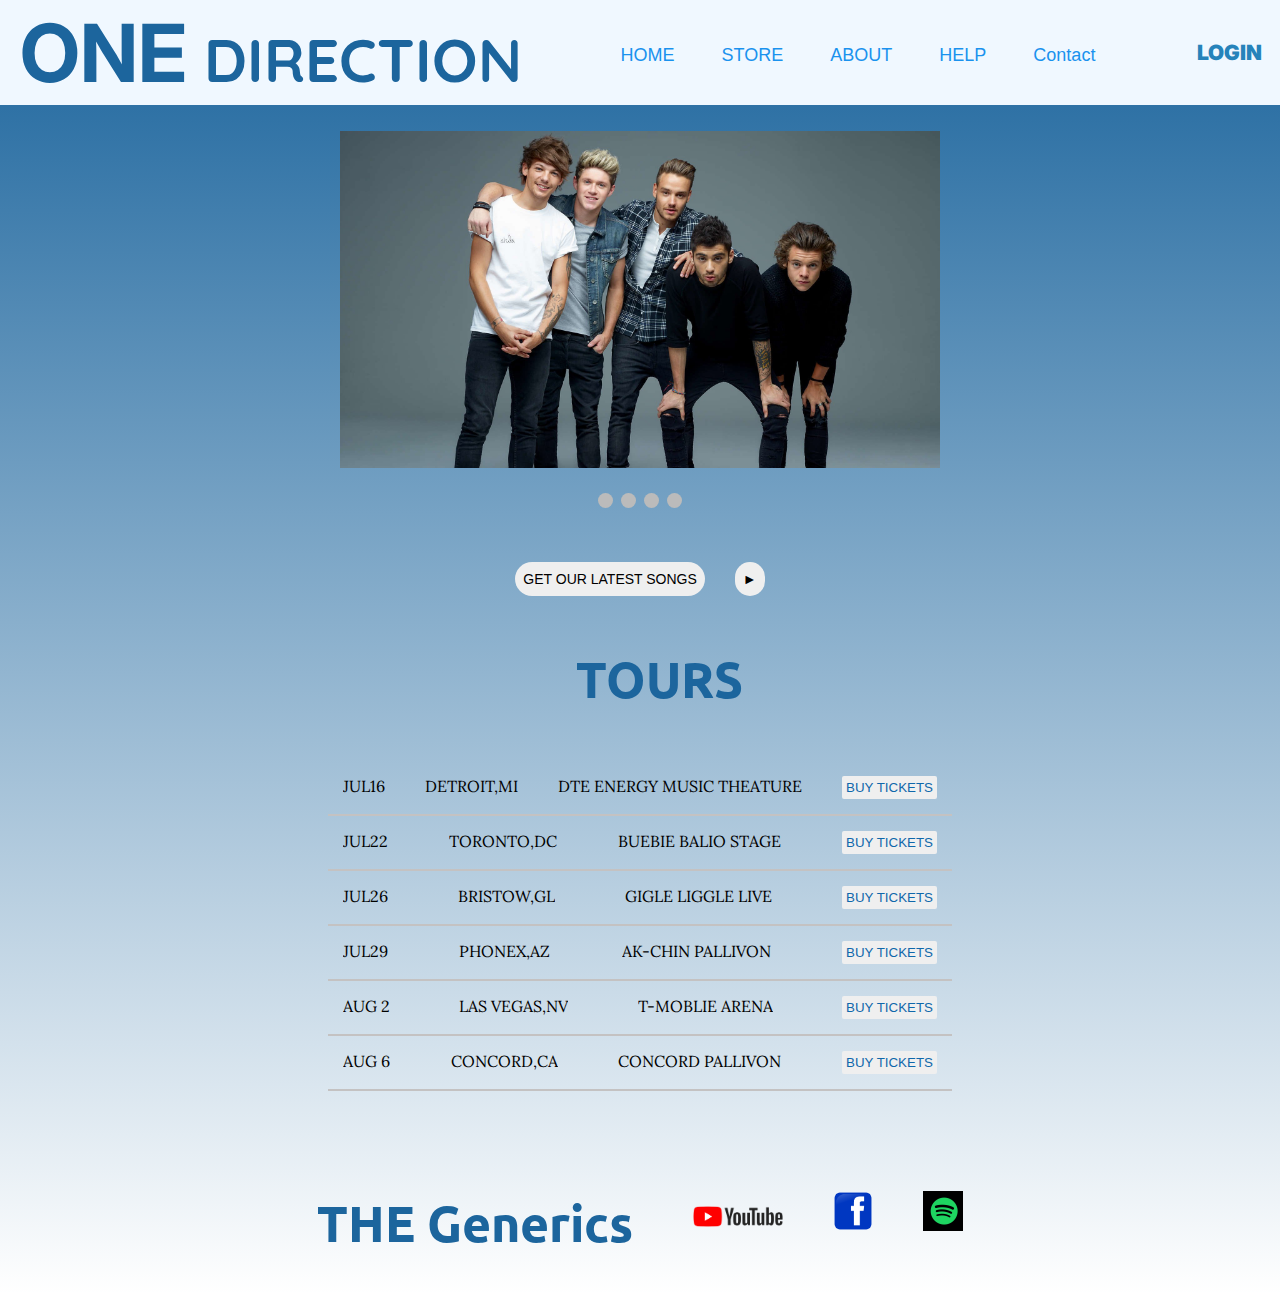
<file: files/index.html>
<!DOCTYPE html>
<html>
  <head>
    <link rel="preconnect" href="https://fonts.googleapis.com" />
    <link rel="preconnect" href="https://fonts.gstatic.com" crossorigin />
    <link
      href="https://fonts.googleapis.com/css2?family=Lora:wght@700&family=Ubuntu:wght@500&display=swap"
      rel="stylesheet"
    />
    <link
      href="https://fonts.googleapis.com/css2?family=Quicksand:wght@300&display=swap"
      rel="stylesheet"
    />
    <link rel="stylesheet" type="text/css" href="css/style.css" />
    <link
      href="https://fonts.googleapis.com/css2?family=Inter:wght@600&display=swap"
      rel="stylesheet"
    />
    <title>THE GENERICS</title>
    <meta name="description" content="this is the description" />
  </head>

  <body>
    <header>
      <div id="head-bar">
        <div id="head">
          <div class="web-design">
            <h1 style="display: inline; font-family: 'Inter', sans-serif">
              ONE
            </h1>
            <h2 style="display: inline; font-family: 'Quicksand', sans-serif">
              DIRECTION
            </h2>
          </div>
        </div>

        <div>
          <nav class="nav-bar">
            <ul class="nav">
              <li class="li">
                <a href="index.html"> <button class="list">HOME</button> </a>
              </li>
              <li class="li">
                <a href="store.html"><button class="list">STORE</button></a>
              </li>
              <li class="li">
                <a href="about.html"> <button class="list">ABOUT</button></a>
              </li>
              <li class="li">
                <a href="about.html"> <button class="list">HELP</button></a>
              </li>
              <li class="li">
                <a href="about.html"> <button class="list">Contact</button></a>
              </li>
            </ul>
          </nav>
        </div>

        <div id="login">
          <li class="login-list">
            <a style="text-decoration: none" href="form.html"
              ><buton class="login-link">LOGIN</buton></a
            >
          </li>
        </div>
      </div>
    </header>

    <section>
      <div class="slideshow-container">
        <div class="mySlides fade">
          <img src="images/headimage1.jpg" style="width: 600px" />
        </div>

        <div class="mySlides fade">
          <img
            src="images/headimage6.jpg"
            style="width: 600px; max-height: 337.5px"
          />
        </div>

        <div class="mySlides fade">
          <img src="images/headimage7.jpg" style="width: 600px" />
        </div>

        <div class="mySlides fade">
          <img src="images/headimage5.jpg" style="width: 600px" />
        </div>

        <!-- Next and previous buttons -->
        <!-- <a class="prev" onclick="plusSlides(-1)">&#10094;</a>
        <a class="next" onclick="plusSlides(1)">&#10095;</a> -->
      </div>

      <br />

      <!-- The dots/circles -->
      <div style="text-align: center">
        <span class="dot" onclick="currentSlide(1)"></span>
        <span class="dot" onclick="currentSlide(2)"></span>
        <span class="dot" onclick="currentSlide(3)"></span>
        <span class="dot" onclick="currentSlide(4)"></span>
      </div>

      <div id="getourlatestsongs">
        <div>
          <button class="sec1button1" type="button">
            GET OUR LATEST SONGS
          </button>
        </div>

        <div class="">
          <button class="sec1button1" type="button">&#9658;</button>
        </div>
      </div>
    </section>

    <section>
      <div class="subhead">
        <h2 class="subheadtext1">TOURS</h2>
      </div>

      <table class="perfomance-list">
        <tr class="perfomance-list-item">
          <td>JUL16</td>
          <td>DETROIT,MI</td>
          <td>DTE ENERGY MUSIC THEATURE</td>
          <td><button class="buy-button" type="button">BUY TICKETS</button></td>
        </tr>

        <tr class="perfomance-list-item">
          <td>JUL22</td>
          <td>TORONTO,DC</td>
          <td>BUEBIE BALIO STAGE</td>
          <td>
            <button class="buy-button" type="button">BUY TICKETS</button>
          </td>
        </tr>

        <tr class="perfomance-list-item">
          <td>JUL26</td>
          <td>BRISTOW,GL</td>
          <td>GIGLE LIGGLE LIVE</td>
          <td>
            <button class="buy-button" type="button">BUY TICKETS</button>
          </td>
        </tr>

        <tr class="perfomance-list-item">
          <td>JUL29</td>
          <td>PHONEX,AZ</td>
          <td>AK-CHIN PALLIVON</td>
          <td>
            <button class="buy-button" type="button">BUY TICKETS</button>
          </td>
        </tr>

        <tr class="perfomance-list-item">
          <td>AUG 2</td>
          <td>LAS VEGAS,NV</td>
          <td>T-MOBLIE ARENA</td>
          <td>
            <button class="buy-button" type="button">BUY TICKETS</button>
          </td>
        </tr>

        <tr class="perfomance-list-item">
          <td>AUG 6</td>
          <td>CONCORD,CA</td>
          <td>CONCORD PALLIVON</td>
          <td>
            <button class="buy-button" type="button">BUY TICKETS</button>
          </td>
        </tr>
      </table>
    </section>

    <footer>
      <div class="footer">
        <div class="subhead">
          <h2 class="subheadtext2">THE Generics</h2>
        </div>

        <div>
          <ul class="footer-link">
            <div>
              <li>
                <a href="https://youtube.com" target="_blank">
                  <img
                    class="image-style"
                    width="90"
                    src="images/Youtube-Logo.png"
                    alt="youtube"
                  />
                </a>
              </li>
            </div>

            <div>
              <li>
                <a href="https://facebook.com" target="_blank">
                  <img
                    class="image-style"
                    width="40"
                    src="images/facebook.png"
                    alt="facebook"
                  />
                </a>
              </li>
            </div>

            <div>
              <li>
                <a href="https://spotify.com" target="_blank">
                  <img
                    class="image-style"
                    width="40"
                    src="images/spotify.jpg"
                    alt="spotify"
                  />
                </a>
              </li>
            </div>
          </ul>
        </div>
      </div>
    </footer>
    <script src="./script2.js"></script>
  </body>
</html>
</file>
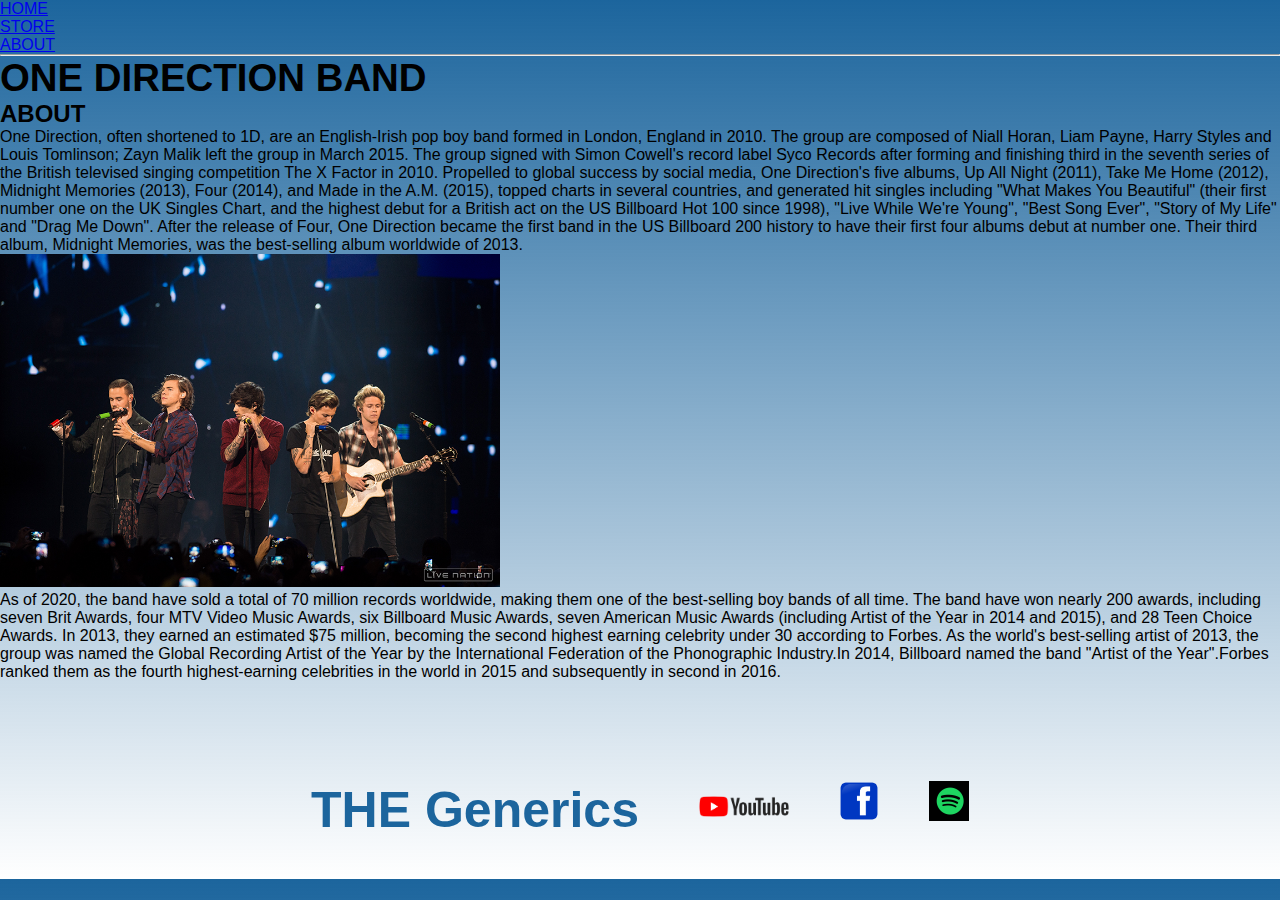
<file: files/about.html>
<!DOCTYPE html>
<html>
  <head>
    <title>THE GENERICS | ABOUT</title>
    <link rel="stylesheet" type="text/css" href="css/style.css" />
    <meta name="description" content="this is the description" />
  </head>

  <body>
    <header>
      <nav>
        <ul>
          <li><a href="index.html"> HOME</a></li>
          <li><a href="store.html">STORE</a></li>
          <li><a href="about.html">ABOUT</a></li>
        </ul>
      </nav>
      <hr />
      <h1><big>ONE DIRECTION BAND</big></h1>
    </header>
    <section>
      <h2>ABOUT</h2>
      <p>
        One Direction, often shortened to 1D, are an English-Irish pop boy band
        formed in London, England in 2010. The group are composed of Niall
        Horan, Liam Payne, Harry Styles and Louis Tomlinson; Zayn Malik left the
        group in March 2015. The group signed with Simon Cowell's record label
        Syco Records after forming and finishing third in the seventh series of
        the British televised singing competition The X Factor in 2010.
        Propelled to global success by social media, One Direction's five
        albums, Up All Night (2011), Take Me Home (2012), Midnight Memories
        (2013), Four (2014), and Made in the A.M. (2015), topped charts in
        several countries, and generated hit singles including "What Makes You
        Beautiful" (their first number one on the UK Singles Chart, and the
        highest debut for a British act on the US Billboard Hot 100 since 1998),
        "Live While We're Young", "Best Song Ever", "Story of My Life" and "Drag
        Me Down". After the release of Four, One Direction became the first band
        in the US Billboard 200 history to have their first four albums debut at
        number one. Their third album, Midnight Memories, was the best-selling
        album worldwide of 2013.
      </p>
      <img width="500" src="images/band.png" alt="image" />
      <p>
        As of 2020, the band have sold a total of 70 million records worldwide,
        making them one of the best-selling boy bands of all time. The band have
        won nearly 200 awards, including seven Brit Awards, four MTV Video Music
        Awards, six Billboard Music Awards, seven American Music Awards
        (including Artist of the Year in 2014 and 2015), and 28 Teen Choice
        Awards. In 2013, they earned an estimated $75 million, becoming the
        second highest earning celebrity under 30 according to Forbes. As the
        world's best-selling artist of 2013, the group was named the Global
        Recording Artist of the Year by the International Federation of the
        Phonographic Industry.In 2014, Billboard named the band "Artist of the
        Year".Forbes ranked them as the fourth highest-earning celebrities in
        the world in 2015 and subsequently in second in 2016.
      </p>
    </section>
  </body>

  <footer>
    <div class="footer">
      <div class="subhead">
        <h2 class="subheadtext2">THE Generics</h2>
      </div>

      <div>
        <ul class="footer-link">
          <div>
            <li>
              <a href="https://youtube.com" target="_blank">
                <img
                  class="image-style"
                  width="90"
                  src="images/Youtube-Logo.png"
                  alt="youtube"
                />
              </a>
            </li>
          </div>

          <div>
            <li>
              <a href="https://facebook.com" target="_blank">
                <img
                  class="image-style"
                  width="40"
                  src="images/facebook.png"
                  alt="facebook"
                />
              </a>
            </li>
          </div>

          <div>
            <li>
              <a href="https://spotify.com" target="_blank">
                <img
                  class="image-style"
                  width="40"
                  src="images/spotify.jpg"
                  alt="spotify"
                />
              </a>
            </li>
          </div>
        </ul>
      </div>
    </div>
  </footer>
</html>
</file>
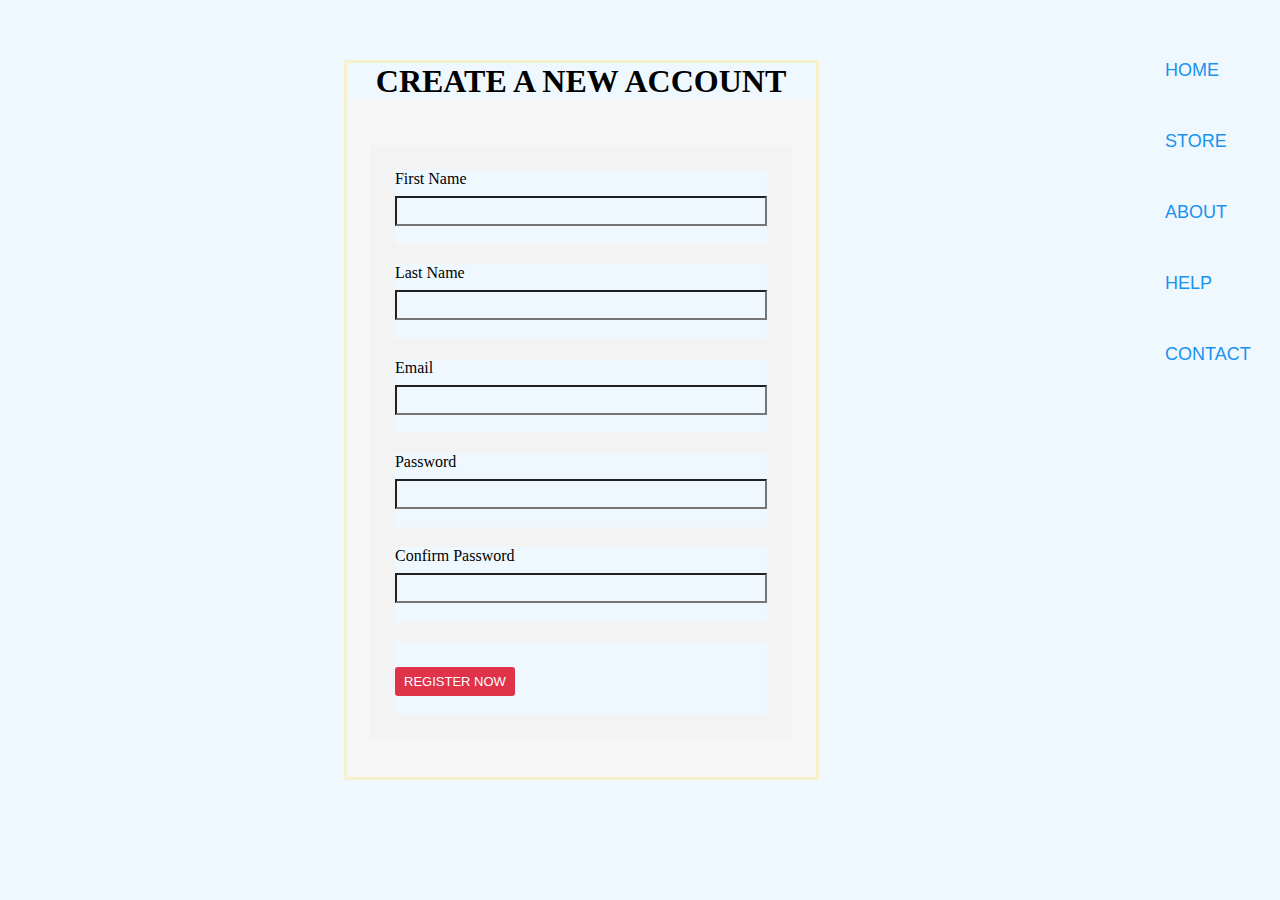
<file: files/form.html>
<!DOCTYPE html>
<html>
  <head>
    <title>LOGIN</title>
    <link rel="stylesheet" type="text/css" href="css/styleform.css" />
  </head>

  <body>
    <div id="formhead">
      <div id="formpage">
        <form
          id="myForm"
          class="container"
          name="myForm"
          onsubmit="validateform()"
        >
          <h1 class="text-center">CREATE A NEW ACCOUNT</h1>

          <div class="form">
            <div class="flex">
              <label>First Name</label>
              <input type="text" name="fname" />
            </div>

            <div class="flex">
              <label>Last Name</label>
              <input type="text" />
            </div>

            <div class="flex">
              <label>Email</label>
              <input type="text" />
            </div>

            <div class="flex">
              <label>Password</label>
              <input type="password" />
            </div>

            <div class="flex">
              <label>Confirm Password</label>
              <input type="password" />
            </div>

            <div class="flex">
              <button type="submit" class="submit">REGISTER NOW</button>
            </div>
          </div>
        </form>
      </div>

      <div id="formbuttons">
        <div class="homebutton">
          <a href="index.html">
            <button class="homelink">HOME</button>
          </a>
        </div>

        <div class="homebutton">
          <a href="store.html">
            <button class="homelink">STORE</button>
          </a>
        </div>

        <div class="homebutton">
          <a href="about.html">
            <button class="homelink">ABOUT</button>
          </a>
        </div>

        <div class="homebutton">
          <a href="store.html">
            <button class="homelink">HELP</button>
          </a>
        </div>

        <div class="homebutton">
          <a href="store.html">
            <button class="homelink">CONTACT</button>
          </a>
        </div>
      </div>
    </div>

    <script src="./script.js"></script>
  </body>
</html>
</file>
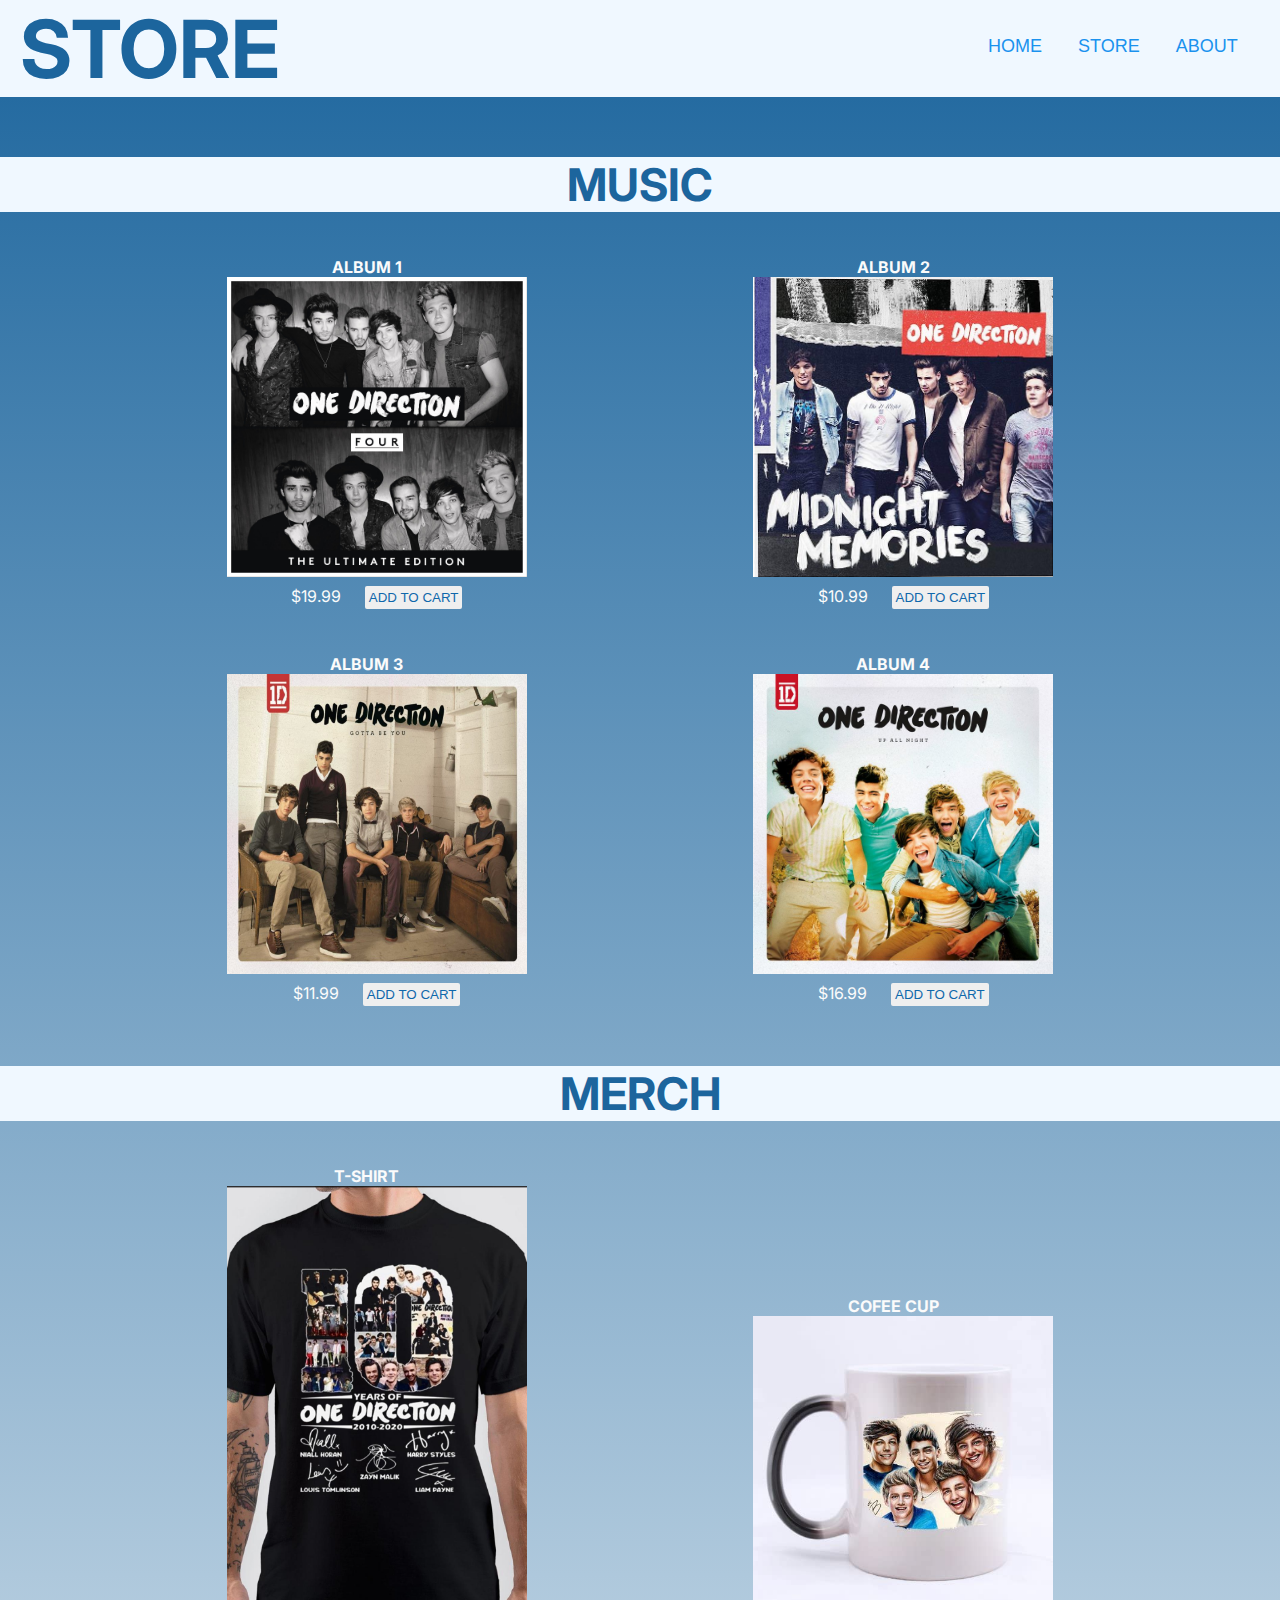
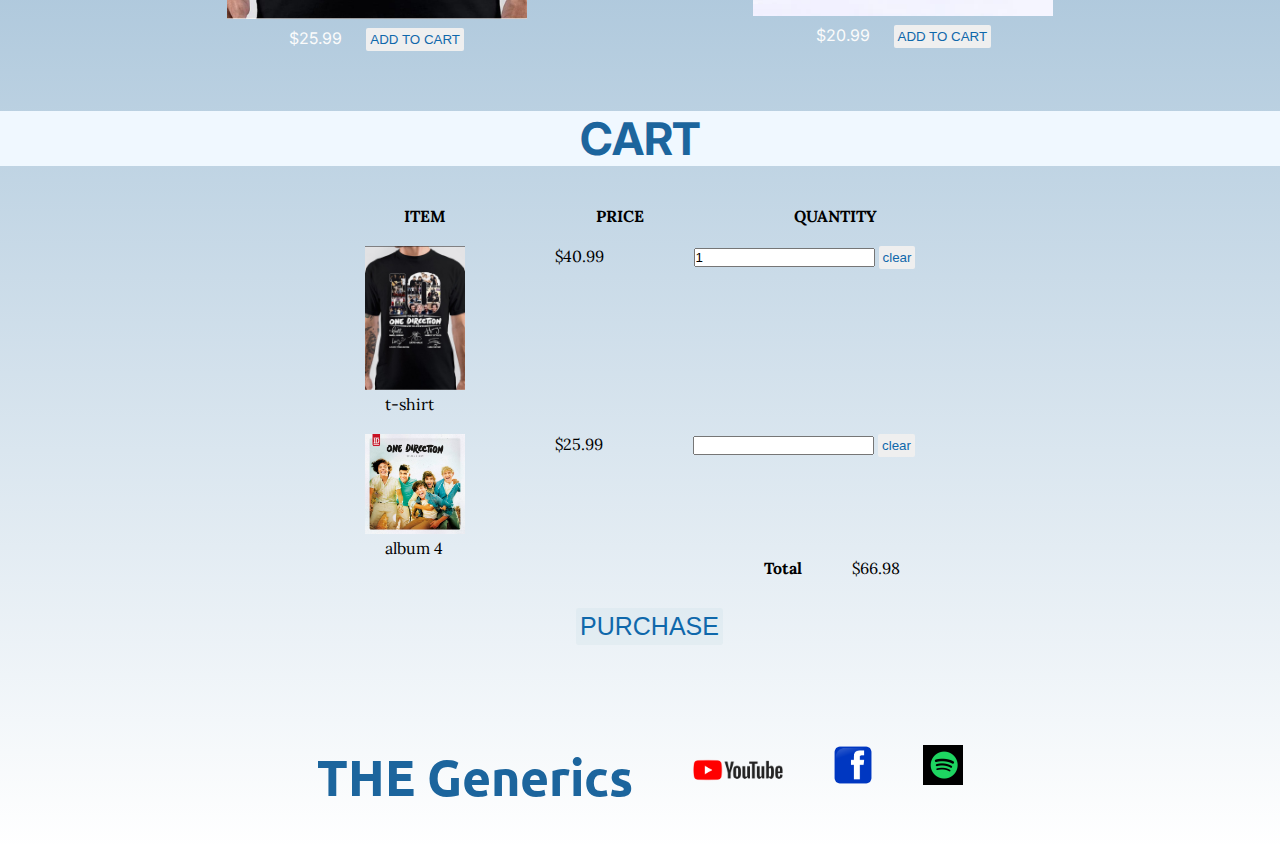
<file: files/store.html>
<!DOCTYPE html>
<html>
    <head>
            <link
      href="https://fonts.googleapis.com/css2?family=Lora:wght@700&family=Ubuntu:wght@500&display=swap"
      rel="stylesheet"
    />
    <link
      href="https://fonts.googleapis.com/css2?family=Quicksand:wght@300&display=swap"
      rel="stylesheet"
    />
        <link
      href="https://fonts.googleapis.com/css2?family=Inter:wght@600&display=swap"
      rel="stylesheet"
    />
        <title>THE GENERICS | STORE</title>
        <meta name="description" content="this is the description">
        <link rel="stylesheet" type="text/css" href="css/stylestore.css" >
         <link rel="stylesheet" type="text/css" href="css/style.css" />
        
    </head>

    <body>
        <header>

            <div class="store-head">

                

                <div >
                     <h1 class="nameis-store">STORE</h1>
                </div>   


                <div >

                     <nav>
                             <ul  class="store-nav" >
                                <li><a  href="index.html"> <button class="store-link">HOME</button> </a></li>
                                <li><a  href="store.html"> <button class="store-link">STORE</button></a></li>
                                <li><a  href="about.html"><button class="store-link">ABOUT</button></a></li>
                            </ul>
                     </nav> 
                     

                </div>



            </div>

                
                
        </header>
        <section>

            <div class ="div-store-music">
                <h2 class ="store-music">MUSIC</h2>
            </div>
            

            <div id="store" class=" store-albums">

            <div >
                <div class = "cart-items-design">
                    <strong class="cart-item-price" >ALBUM 1</strong>
                </div>


                <img width="300" height="300"  src="images/one_direction___four__the_ultimate_edition__by_lucastomlinson-d9gh96g.jpg"/>


                <div class = "cart-items-design">
                    <span class="cart-item-price">$19.99</span>
                <span><button class="buy-button" role="button">ADD TO CART</button>
                </div>

            </div>
            <div>
                <div class = "cart-items-design">
                    <strong class="cart-item-price" >ALBUM 2</strong>
                </div>
                <img width="300" height="300"  src="images/one.jpg"/>
                <div class = "cart-items-design"><span class="cart-item-price">$10.99</span>
                <button class="buy-button" role="button">ADD TO CART</button>
                </div>
            </div>
            <div style="margin-top: 40px;">
                <div class = "cart-items-design">
                    <strong class="cart-item-price" >ALBUM 3</strong>
                </div>
                <img  width="300" height="300"  src="images/R (2).jpg"/>
                <div class = "cart-items-design"><span class="cart-item-price">$11.99</span>
                <button class="buy-button" role="button">ADD TO CART</button>
                </div>
            </div>
            <div style="margin-top: 40px;">
                <div class = "cart-items-design">
                    <strong class="cart-item-price" >ALBUM 4</strong>
                </div>
                <img width="300" height="300"  src="images/directio.jpeg"/>
                <div class = "cart-items-design"><span class="cart-item-price">$16.99</span>
                <button class="buy-button" role="button">ADD TO CART</button>
                </div>
            </div>

            </div>

        </section>

        <section>
            <div class ="div-store-music">
                <h2>MERCH</h2>
            </div>
           

            <div class="store-merch">

                <div style="margin-top: 40px;">
                <div class = "cart-items-design">
                    <strong class="cart-item-price" >T-SHIRT</strong>
                </div>
                <img width="300" src="images/8B59923C-4AA3-4C29-AB9B-769C83377E2B.jpeg"/>
                <div class = "cart-items-design"><span class="cart-item-price">$25.99</span>
                <button class="buy-button" role="button">ADD TO CART</button>
                </div>
            </div>
            <div style="margin-top: 45% ; ">
                <div class = "cart-items-design" style="margin-top: 40px;">
                    <strong class="cart-item-price" >COFEE CUP</strong>
                </div>
                <img width="300" src="images/41ZA4rS2oGL._AC_.jpg"/>
                <div class = "cart-items-design"><span class="cart-item-price">$20.99</span>
                <button class="buy-button" role="button">ADD TO CART</button>
                </div>
            </div>

            </div>

        </section>

        <section>

            <div class ="div-store-music">

                 <h2>CART</h2>

            </div>
           
            <div class="cart">

                <div>
                    <strong>ITEM</strong>
                </div>

                <div>
                    <strong>PRICE</strong>
                </div>

                <div>
                    <strong>QUANTITY</strong>
                </div>
                 
            </div>


            <div class="cart-item">

                <div>
                <img width="100" src="images/8B59923C-4AA3-4C29-AB9B-769C83377E2B.jpeg" />
                <div style="margin-left: 20px;">t-shirt</div>
                </div>

                
                <div>
                <span>$40.99</span>
                </div>
               
                
                <div>
                <input type="number" value="1"/>
                <button class="buy-button" role="button">clear</button>
                </div>
             
            </div>

            
            <div  class="cart-item">

                <div>
                <img width="100" src="images/directio.jpeg" />
                <div style="margin-left: 20px;">album 4</div>
                </div>


                <div>
                <span>$25.99</span>
                </div>
               
               
                <div>
                <input type="number" min="1"/>
                <button class="buy-button" role="button">clear</button>
                </div>
               
               
            </div>


            
            <div class="cart-total">
                <div>
                    <strong>Total</strong>
                </div>
                
                <div>
                     <span>$66.98</span>
                </div>
               
            </div>

            <div class="cart-purchase">
                
                 <button class="cart-purchase-button" role="button">PURCHASE</button>
            
            </div>

    

        </section>

         <footer>
      <div class="footer">
        <div class="subhead">
          <h2 class="subheadtext2">THE Generics</h2>
        </div>

        <div>
          <ul class="footer-link">
            <div>
              <li>
                <a href="https://youtube.com" target="_blank">
                  <img
                    class="image-style"
                    width="90"
                    src="images/Youtube-Logo.png"
                    alt="youtube"
                  />
                </a>
              </li>
            </div>

            <div>
              <li>
                <a href="https://facebook.com" target="_blank">
                  <img
                    class="image-style"
                    width="40"
                    src="images/facebook.png"
                    alt="facebook"
                  />
                </a>
              </li>
            </div>

            <div>
              <li>
                <a href="https://spotify.com" target="_blank">
                  <img
                    class="image-style"
                    width="40"
                    src="images/spotify.jpg"
                    alt="spotify"
                  />
                </a>
              </li>
            </div>
          </ul>
        </div>
      </div>
    </footer>
            <script src="./script2.js"></script>


    </body>
  
       
</html>
</file>
<file: files/css/style.css>
*{
    padding: 0;
    margin: 0;
    box-sizing: border-box;
}

body {
    background: linear-gradient(to bottom,rgb(28, 101, 157),rgba(204, 226, 232, 0));
    font-family:"Lora",sans-serif;
 
}



#head-bar{


    display: grid;
    grid-template-columns:auto auto auto;
    /* height: 80px; */
    justify-content: space-between;
    align-content:space-between;
    align-items:center;
    background-color: aliceblue;




}


#head {
  
  
    background-color: aliceblue;
    color: rgb(28, 101, 157) ;
    text-align:center;
    font-family:'Ubuntu', sans-serif;
    margin-left: 20px;
   
    
    
    
    /*  animation-name: blue-t0-pink;
    animation-duration: 4s;
    animation-timing-function:ease-in-out;
    animation-delay: 2s;
    animation-iteration-count: 4; 
    animation-direction: alternate-reverse;  */

    /* animation : blue-t0-pink 4s linear 0s 4 alternate-reverse; */
       
    
}

.subhead{


   

    font-family: 'Ubuntu', sans-serif;
    /* background-color :aliceblue; */
    


}

.subheadtext1{

        /* background-color: red; */
        color: rgb(28, 101, 157);
        margin-left: 45%;
        justify-content: flex-end;
        font-size: 50px;

}




#section1{

        display: grid;
        grid-template-columns:auto auto auto auto auto auto;
        justify-content: space-evenly;
        flex-wrap: wrap;
        
        
}


.sec1button1{
    

 font-size: 14px;
 margin-top: 50px;
 margin-bottom: 11px;
 transition:all 300ms;
 border:0px;
 padding: 9px 8px;
 border-radius: 25px;
 cursor: pointer;


}

.sec1button1:hover{

    /* transform: scale(1.1) ; */
    background-color: #a9d2f7;
    

}



.sec1button2 {

    margin-top: 50px;
    margin-bottom: 11px;
    


}

.sec1button3 {

    width: 200px;
   
    transition: all 300ms;
   
   
    margin-top: 15px;
    margin-bottom: 11px;

    
    
    


}


.sec1button3:hover{

    transform: scale(1.9);

}

.sec1button4 {

    width: 200px;
    height: 112.5px;
    
    margin-top: 15px;
    margin-bottom: 11px;
    transition: all 300ms;


}


.sec1button4:hover {

    transform: scale(1.9);

}

.sec1button5 {

    width: 200px;
    margin-top: 15px;
    margin-bottom: 11px;
    transition: all 300ms;


}

.sec1button5:hover {

    transform: scale(1.9);

}

.sec1button6 {

    width: 200px;
   
    margin-top: 15px;
    margin-bottom: 11px;
    transition: all 300ms;


}

.sec1button6:hover {

    transform: scale(1.9);

}

#login{                      
    
    margin-right: 10px;
   

}

.login-link{

    color: rgb(38, 131, 186);
    transition: all 300ms ;
    font-size:21px;
    font-family: 'Inter',
    sans-serif;
    font-weight: 900;
    transition: all 300ms;
    padding: 4px 8px;
    border-radius: 3px;
    

   
}


.login-link:hover{
    background-color: #3f95e0;
    color:aliceblue;
    
}

.login-list{
    display:inline;
    list-style: none;
   
}


.web-design{
    margin-top: 10px;
    display:inline;
    font-size: 40px ;
    font-family: 'Quicksand', sans-serif;

    
    
}

.nav{
    /* background-color: aqua; */
    margin-bottom: 30px;
    column-gap:10px;
    
    display: flex;
    flex-wrap: nowrap;
    /* justify-items:flex-start;
    align-content:flex-start; */
    font-family: 'Quicksand', sans-serif;
    font-weight: 900;
    
}


 ul.nav {
    padding-left: 0px;
    text-align: center;
    margin-top: 30px;
    /* margin-left: 30%; */

    

   }

 .nav-bar {

    background-color: aliceblue;

}

.list{                      /*buttons in nav bar */

    margin-left:5px;
    margin-top: 5px;
    font-size: 18px;
    padding: 4px 8px;
    border-radius: 3px;
    color: rgb(26, 146, 238);
    border: 0px;
    /* background-color: rgb(243, 246, 249); */
   
    background-color: aliceblue;

    transition: all 300ms;
    border-radius: 3px;
    padding-top: 5px;
    padding-bottom: 4px;
}

.list:hover{

    background-color: #3f95e0;
    color:aliceblue;
}

.li{

    
    display: inline-block;
    padding: 5px 8px;
    font-size: 18px;
}


.buy-button {
    color: rgb(15, 104, 171);
    padding: 4px;
    border-radius: 2px;
    transition: all 300ms  ;                    /* used for speed */

    /* transform: translate(50px, -2px); */         /*  moves element in x and y point */
    /* transform: scale(1.1); */                    /* increases size or rotates element*/
    /* transform: rotate(-60deg); */                /* rotate element by degrees */
    /* transform: skewX(45deg); */                  /* roates element by degrees on axis */
    /* transform: matrix(1,0.20,0.20,1,20,5); */    /* short hand property of all above */

    
    text-decoration: none;
    border: 0px;
   
}

.buy-button:hover {

    background-color: #3f95e0;
    color: #fbfbfb; ;
    transform: scale(1.0);
    border-color: aliceblue;
    
    

}

.image-style {
/* background-color:  whitesmoke; */
}




.perfomance-list{
    /* background-color: rgb(231, 204, 30); */
   text-align: center;
   margin-top: 50px;

   


  display: flex;
    flex-direction: column;
    flex-wrap: nowrap;
    justify-content:center;
    align-items:center;

    
    
    /* grid-gap: 150px  200px ; */
}
table.perfomance-list {
    table-layout: fixed;
}

table.perfomance-list td {
    overflow: hidden;
}

.perfomance-list-item{
    /* border: solid;
    border-color: #2f6798; */
    border-bottom: 2px solid rgb(196, 194, 194);
    padding: 15px;
    gap: 40px;
    display: flex;
    justify-content: space-between;
    

}


.footer{

    display: flex;
    gap: 60px;
    grid-template-columns:auto auto ;
    justify-content: center;
    margin-top: 100px;
    margin-bottom: 40px;
   
   
    


}

.subheadtext2 {

    /* background-color: red; */
    color: rgb(28, 101, 157);
    /* margin-left: 45%; */
    /* justify-content: flex-end; */
    font-size: 50px;

}


.footer-link{
    /* background-color: aqua; */
    /* border: solid; */
    
    display: grid;
    grid-template-columns:auto auto auto;
    /* justify-content: space-between; */
    grid-gap: 50px ;
    list-style: none;
    
}


@keyframes blue-t0-pink {
 
    0% {background: rgb(255, 0, 140);
       }


    50% {background: rgb(200, 255, 0);
        }


    100% {background: palevioletred;
         }


}




/* Slideshow container */
.slideshow-container {
    max-width: 600px;
    max-height: 400px;
    position: relative;
    margin: auto;
    margin-top:2%;
}

/* Hide the images by default */
.mySlides {
    display: none;

}

/* Next & previous buttons */
.prev,
.next {
    cursor: pointer;
    position: absolute;
    top: 50%;
    width: auto;
    margin-top: -22px;
    padding: 16px;
    color: white;
    font-weight: bold;
    font-size: 18px;
    transition: 0.6s ease;
    border-radius: 0 3px 3px 0;
    user-select: none;
}


/* Position the "next button" to the right */
.next {
    right: 0;
    border-radius: 3px 0 0 3px;
}

/* On hover, add a black background color with a little bit see-through */
.prev:hover,
.next:hover {
    background-color: rgba(0, 0, 0, 0.8);
}

/* Caption text */
/* .text {
    color: #f2f2f2;
    font-size: 15px;
    padding: 8px 12px;
    position: absolute;
    bottom: 8px;
    width: 100%;
    text-align: center;
} */

/* Number text (1/3 etc) */
/* .numbertext {
    color: #f2f2f2;
    font-size: 12px;
    padding: 8px 12px;
    position: absolute;
    top: 0;
} */

/* The dots/bullets/indicators */
.dot {
    cursor: pointer;
    height: 15px;
    width: 15px;
    margin: 0 2px;
    background-color: #bbb;
    border-radius: 50%;
    display: inline-block;
    transition: background-color 0.6s ease;
}

.active,
.dot:hover {
    background-color: #717171;
}

/* Fading animation */
.fade {
    animation-name: fade;
    animation-duration: 1.5s;
}

@keyframes fade {
    from {
        opacity: .4
    }

    to {
        opacity: 1
    }
}




#getourlatestsongs{

    display: flex;
    justify-content: center;
    gap: 30px;
    margin-bottom: 40px;
}
</file>
<file: files/css/styleform.css>
* {
  margin: 0;
  padding: 0;
  box-sizing: border-box;
  background-color: aliceblue;
}
.body {
  font-family: 'Inter', sans-serif;
 
}

.container {
  width: 100%;
  max-width: 475px;
  height: 80vh;
  margin: auto;
  background-color: #f7f7f7;
  border: 3px solid #f5f2cb;
  margin-top: 20px;
}
.text-center {
  text-align: center;
}

.submit {
  background-color: #e03249;
  color: white;
  border-radius: 3px;
  border: none;
  margin-top: 25px;
  width: 120px;
  padding: 7px 8px;
  font-size: 13px;
  cursor: pointer;
  transition: all 200ms;
}

.submit:hover {
  background-color: #860e1e;
}
.form {
  display: grid;
  gap: 20px;
  width: 90%;
  margin: auto;
  margin-top: 5vh;
  background-color: #f3f3f3;
  padding: 25px;
  height: 66vh;
  gap: 20px;
}
input {
  height: 30px;
  margin-top: 8px;
}
.flex {
  display: flex;
  flex-direction: column;
  width: 100%;
}


.homebutton{

 
  height: 7%;
  width: 56%;
  font-family: 'Quicksand',sans-serif;
  font-weight: 900;


  
}

.homelink{

 
  margin-left:5px;
  margin-top: 5px;
  font-size: 18px;

  padding: 4px 8px;
  border-radius: 3px;
  color: rgb(26, 146, 238);
  border: 0px;
  /* background-color: rgb(243, 246, 249); */
  transition: all 300ms ;
  padding-top: 5px;
  padding-bottom: 4px;

  
}

.homelink:hover{

  background-color: #3f95e0;
  color:aliceblue;
}


#formhead{

  display: grid;

  grid-template-columns: 90% 10%;


}


#formpage{

  margin-top: 40px ;
  margin-left: 10px;

}

#formbuttons{            /* buttons behind the form page */
 
  display: flex;
  flex-direction:column;
  row-gap: 20px;
  margin-top: 50px;

  


}
</file>
<file: files/css/stylestore.css>
* {
    padding: 0;
    margin: 0;
    box-sizing: border-box;
}

body {
    background: linear-gradient(to bottom, rgb(28, 101, 157), rgba(204, 226, 232, 0));
    font-family: "Lora", sans-serif;

}


.store-head{

    display: flex;
    /* justify-content: center; */
    gap: 700px;
    background-color: aliceblue;
   
    
    
   
}

.store-nav {

   
    display: flex;
    gap: 20px;
    list-style: none;
    margin-top: 10%;
    margin-right: 30px;



}

.store-link{

    /* font-family: 'Quicksand',sans-serif; */
    background-color: aliceblue;
    font-size: 18px;
    padding: 4px 8px;
    padding-top: 6px;
    border-radius: 3px;
    color: rgb(26, 146, 238);
    border: 0px;
    transition: all 300ms;

    
}

.store-link:hover{
    background-color: #3f95e0;
    color:aliceblue;

}

.nameis-store{

  background-color:aliceblue;
  font-size: 80px ;
  color: rgb(28, 101, 157);
  font-family: 'Inter', sans-serif;
  margin-left: 20px;
 
     

}


.div-store-music{

    background-color: aliceblue;
    color: rgb(28, 101, 157);
    font-family: 'Inter',sans-serif;
    margin-top: 60px;
    font-size: 30px;
    text-align: center;
    
}

.store-albums{
 

    display: grid;
    grid-template-columns:auto auto ;
    justify-content: space-evenly;
    color: rgb(28, 101, 157);
    font-family: 'Inter', sans-serif;
    margin-top: 40px;

}

.store-merch{
    display: grid;
    grid-template-columns:auto auto;
    justify-content: space-evenly;
    color: rgb(28, 101, 157);
    font-family: 'Inter',sans-serif;

}

.cart{

    display: flex;
    justify-content: center;
    gap: 150px;
    margin-top: 40px;
    
    
}


.cart-item{
    display: flex;
    justify-content: center;
    gap: 90px;
    margin-top:20px ;
}

.cart-total{
    display: flex;
    justify-content: center;
    grid-gap: 50px;
    margin-left: 30%;
}

.cart-purchase{
margin-left: 45%;
  
}

.cart-purchase-button{
    font-size: 25px;
    border-radius: 3px;
    color: rgb(15, 104, 171);
    background-color: rgba(204, 226, 232, 0.3);
    padding: 4px;
    transition: all 300ms;
    text-decoration: none;
    border: 0px;
    margin-top: 30px;
}

.cart-purchase-button:hover{
        background-color: #3f95e0;
        color: #fbfbfb;
        transform: scale(1.0);
        
}

.cart-items-design{
    text-align: center;
    margin-top: 5px;
    
    

}

.cart-item-price{
    color: #fbfbfb;
    margin-right: 20px;
    

}
</file>
